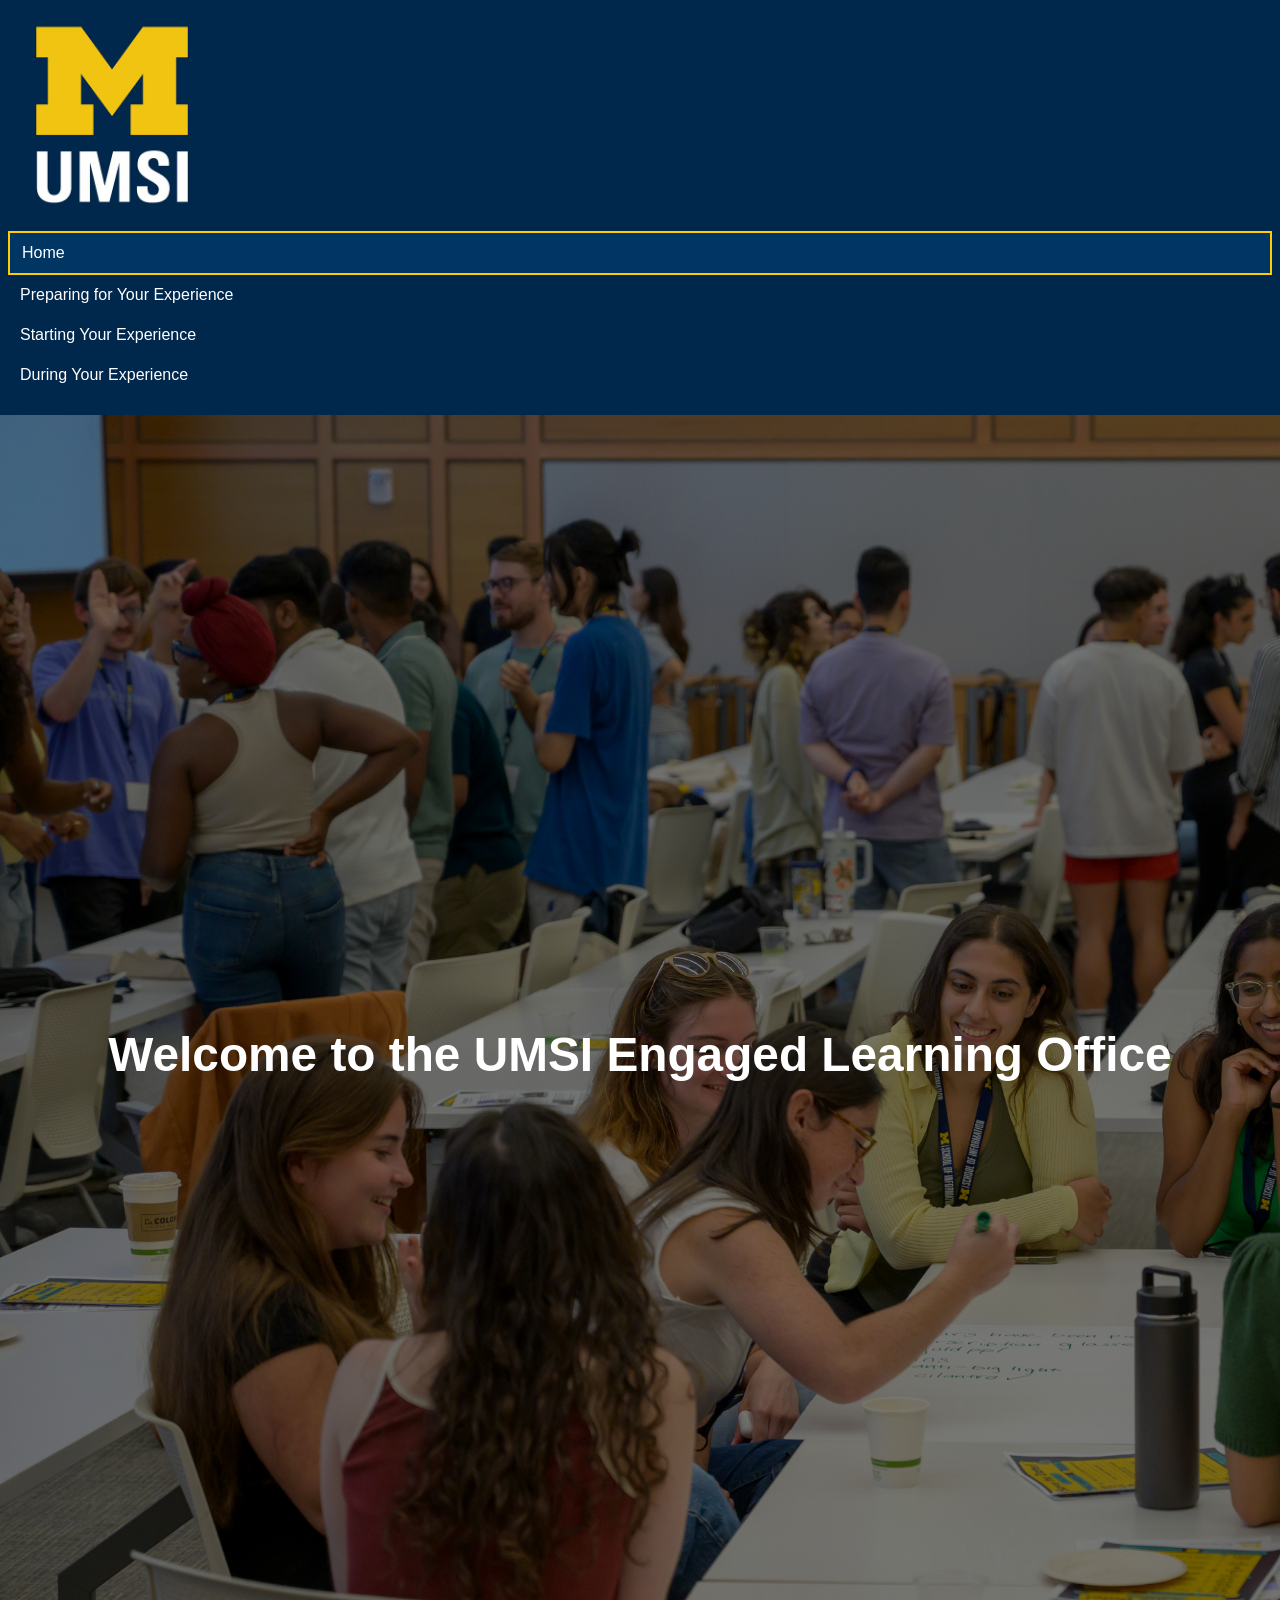
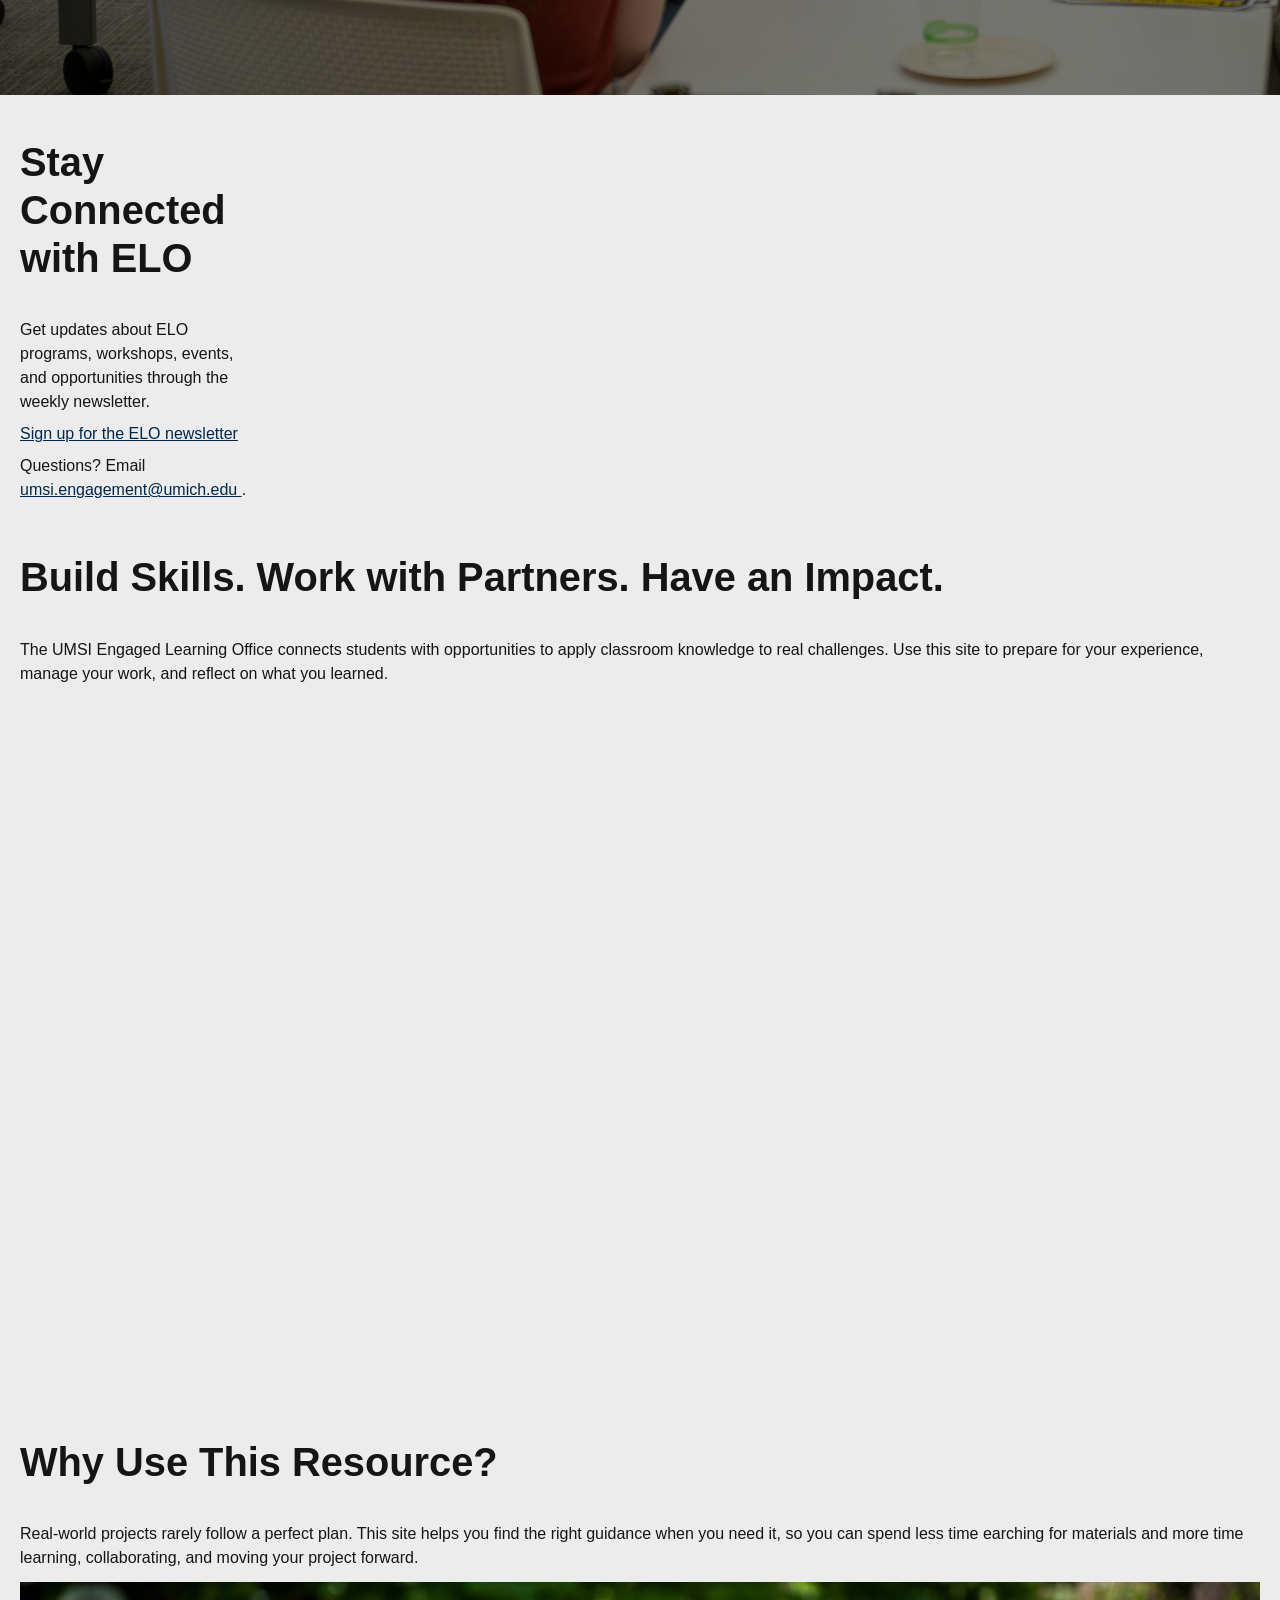
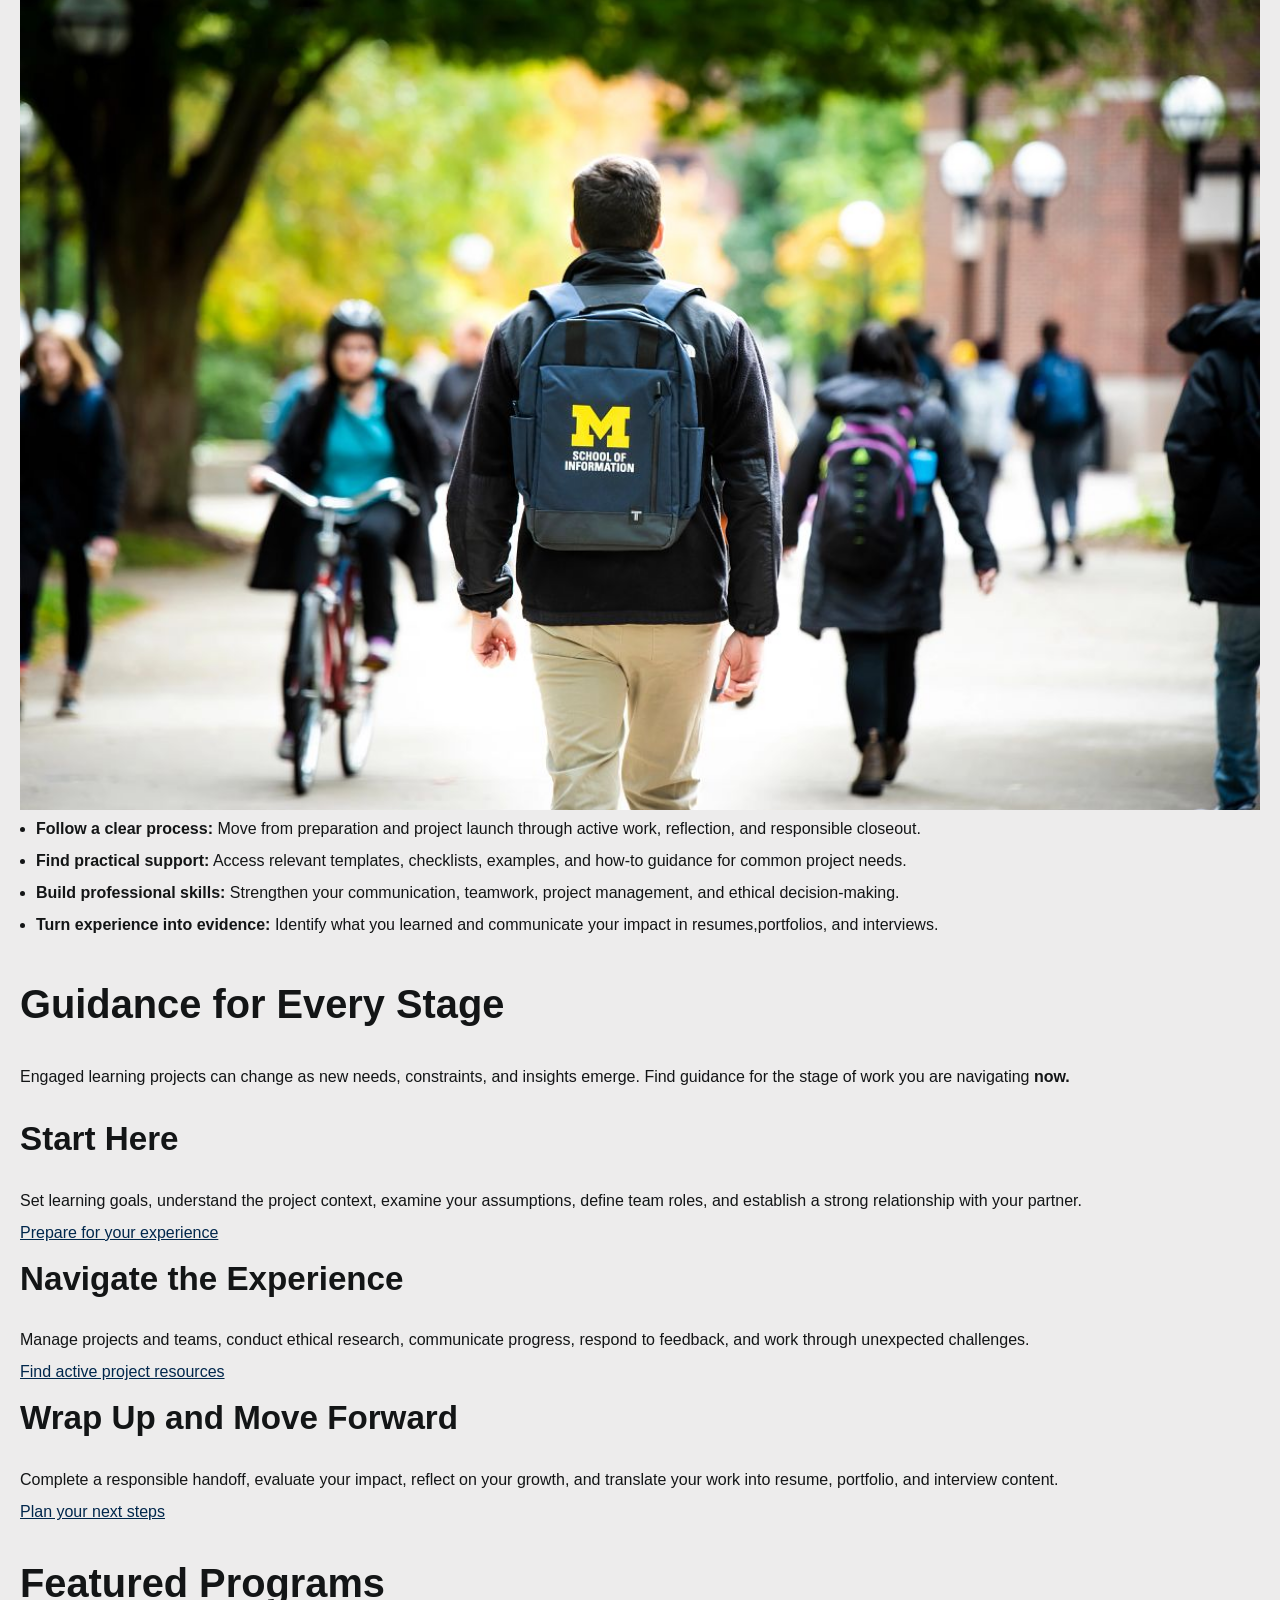
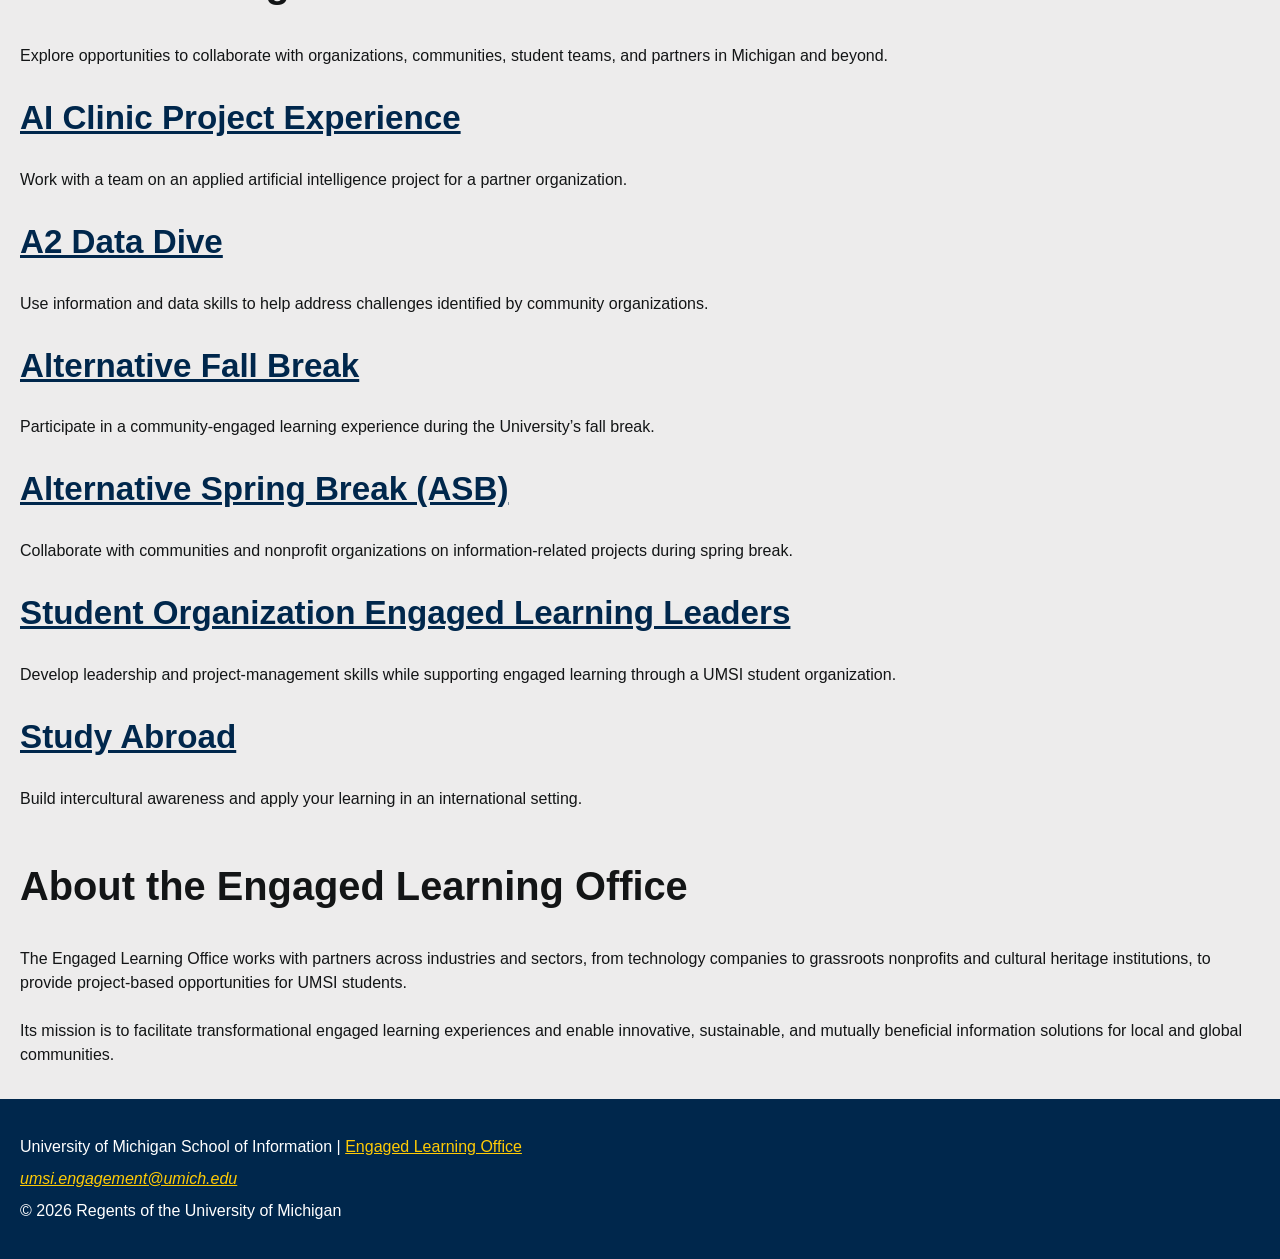
<file: index.html>
<!DOCTYPE html>
<html lang="en">
<head>
    <meta charset="UTF-8">
    <meta name="viewport" content="width=device-width, initial-scale=1.0">
    <link rel="stylesheet" href="css/html5reset.css">
    <link rel="stylesheet" href="css/style.css">
    <title>Engaged Learning Resources | UMSI</title>

</head>
<body>

    <header>
    <a class="skip" href="#main">Skip to Main Content</a>
    <img class="logo" src="images/UMSI_signature_vertical_informal_solidblue.jpg" alt="UMSI Logo">
        <nav>
            <ul>
                <li class="active"><a href = "index.html">Home</a></li>
                <li><a href = "prep.html">Preparing for Your Experience</a></li>
                <li><a href = "start.html">Starting Your Experience</a></li>
                <li><a href = "during.html">During Your Experience</a></li>
            </ul>
        </nav>

    <section class = "overview" tabindex="0">
      <div class="overlay">
        <h1>Welcome to the UMSI Engaged Learning Office</h1>
      </div>
    </section>

    </header>
    <main class="index-container" id="main">
    <section class="intro" tabindex="0">
      <h2>Build Skills. Work with Partners. Have an Impact.</h2>
      <p>
       The UMSI Engaged Learning Office connects students with opportunities to apply classroom knowledge to real challenges. Use this site to prepare for your experience, manage your work, and reflect on what you learned.
      </p>

      <iframe src="https://www.youtube.com/embed/81ZO9RfIJEQ?si=tBp82YWZMl1u7CVS" title="YouTube video player" frameborder="0" allow="accelerometer; autoplay; clipboard-write; encrypted-media; gyroscope; picture-in-picture; web-share" referrerpolicy="strict-origin-when-cross-origin" allowfullscreen></iframe>
         <!-- Note: this iframe might cause an Axe ARIA error - that's not on you that's on YouTube! -->
    </section>

<section class="importance" tabindex="0">
    <h2>Why Use This Resource?</h2>

    <p>Real-world projects rarely follow a perfect plan. This site helps you find the right guidance when you need it, so you can spend less time earching for materials and more time learning, collaborating, and moving your project forward.
    </p>
        <img src="images/UMSI_CampusFall_UMSIBackpack_02.jpg" alt="A student wears a UMSI backpack in fall on the drag.">
    <ul>
        <li><strong>Follow a clear process:</strong> Move from preparation and project launch through active work, reflection, and responsible closeout.</li>
        <li><strong>Find practical support:</strong> Access relevant templates, checklists, examples, and how-to guidance for common project needs.</li>
        <li><strong>Build professional skills:</strong> Strengthen your communication, teamwork, project management, and ethical decision-making.</li>
        <li><strong>Turn experience into evidence:</strong> Identify what you learned and communicate your impact in resumes,portfolios, and interviews.</li>
    </ul>
</section>

 <section class="steps" tabindex="0">
    <h2>Guidance for Every Stage</h2>
    <p>Engaged learning projects can change as new needs, constraints, and insights emerge. Find guidance for the stage of work you are navigating <strong>now.</strong></p>
    <article>
      <h3>Start Here</h3>
      <p>Set learning goals, understand the project context, examine your assumptions, define team roles, and establish a strong relationship with your partner.</p>
      <a href="prep.html">Prepare for your experience</a>
    </article>

    <article>
      <h3>Navigate the Experience</h3>
      <p>Manage projects and teams, conduct ethical research, communicate progress, respond to feedback, and work through unexpected challenges.</p>
      <a href="">Find active project resources</a>
    </article>

    <article>
      <h3>Wrap Up and Move Forward</h3>
      <p>Complete a responsible handoff, evaluate your impact, reflect on your growth, and translate your work into resume, portfolio, and interview content.</p>
      <a href="">Plan your next steps</a>
    </article>
  </section>

   <section class="programs" tabindex="0">
    <h2>Featured Programs</h2>
    <p>Explore opportunities to collaborate with organizations, communities, student teams, and partners in Michigan and beyond.</p>
    <article>
    <h3><a href="https://mcompass.umich.edu/_portal/tds-program-brochure?programid=12810">AI Clinic Project Experience</a></h3>
    <p>Work with a team on an applied artificial intelligence project for a partner organization.</p>
    </article>

    <article>
    <h3><a href="https://mcompass.umich.edu/_portal/tds-program-brochure?programid=12556">A2 Data Dive</a></h3>
    <p>Use information and data skills to help address challenges identified by community organizations.</p>
    </article>

     <article>
      <h3><a href="https://mcompass.umich.edu/_portal/tds-program-brochure?programid=11297">Alternative Fall Break</a></h3>
      <p>Participate in a community-engaged learning experience during the University’s fall break.</p>
    </article>

    <article>
      <h3><a href="https://mcompass.umich.edu/_portal/tds-program-brochure?programid=10621">Alternative Spring Break (ASB)</a></h3>
       <p>Collaborate with communities and nonprofit organizations on information-related projects during spring break.</p>
    </article>

    <article>
      <h3><a href="https://mcompass.umich.edu/_portal/tds-program-brochure?programid=12294">Student Organization Engaged Learning Leaders</a></h3>
       <p>Develop leadership and project-management skills while supporting engaged learning through a UMSI student organization.</p>
    </article>

    <article>
      <h3><a href="https://www.si.umich.edu/student-life/study-abroad">Study Abroad</a></h3>
      <p>Build intercultural awareness and apply your learning in an international setting. </p>
    </article>
   </section>

  <section class="about" tabindex="0">
    <h2>About the Engaged Learning Office</h2>
    <p>The Engaged Learning Office works with partners across industries and sectors, from technology companies to grassroots nonprofits and cultural heritage institutions, to provide project-based opportunities for UMSI students.</p>
    <p>Its mission is to facilitate transformational engaged learning experiences and enable innovative, sustainable, and mutually beneficial information solutions for local and global communities.</p>
  </section>
  <aside tabindex="0">
    <h2>Stay Connected with ELO</h2>
    <p>Get updates about ELO programs, workshops, events, and opportunities through the weekly newsletter.</p>
    <div>
       <a href="https://umsi.info/elo-newsletter"> Sign up for the ELO newsletter</a>
    </div>
    <p>Questions? Email <a href="mailto:umsi.engagement@umich.edu">umsi.engagement@umich.edu </a>.</p>
  </aside>


        <!-- Content taken & modified from UMGPT with the prompt, "Write me a webpage of intro content to help meet the following requirements - this is for the home page": and then pasted in the client objectives & project requirements"
        UMGPT. (2026). UMGPT ( GPT-5.6 Sol September 7th version) [Large language model]. -->
    </main>
    <footer tabindex="0">
        <p>University of Michigan School of Information | <a href="https://www.si.umich.edu/programs/engaged-learning/about-engaged-learning-office">Engaged Learning Office </a></p>
      <address>
        <a href="mailto:umsi.engagement@umich.edu">umsi.engagement@umich.edu</a>
      </address>
      <p>&copy; 2026 Regents of the University of Michigan</p>
    </footer>
</body>
</html>
</file>
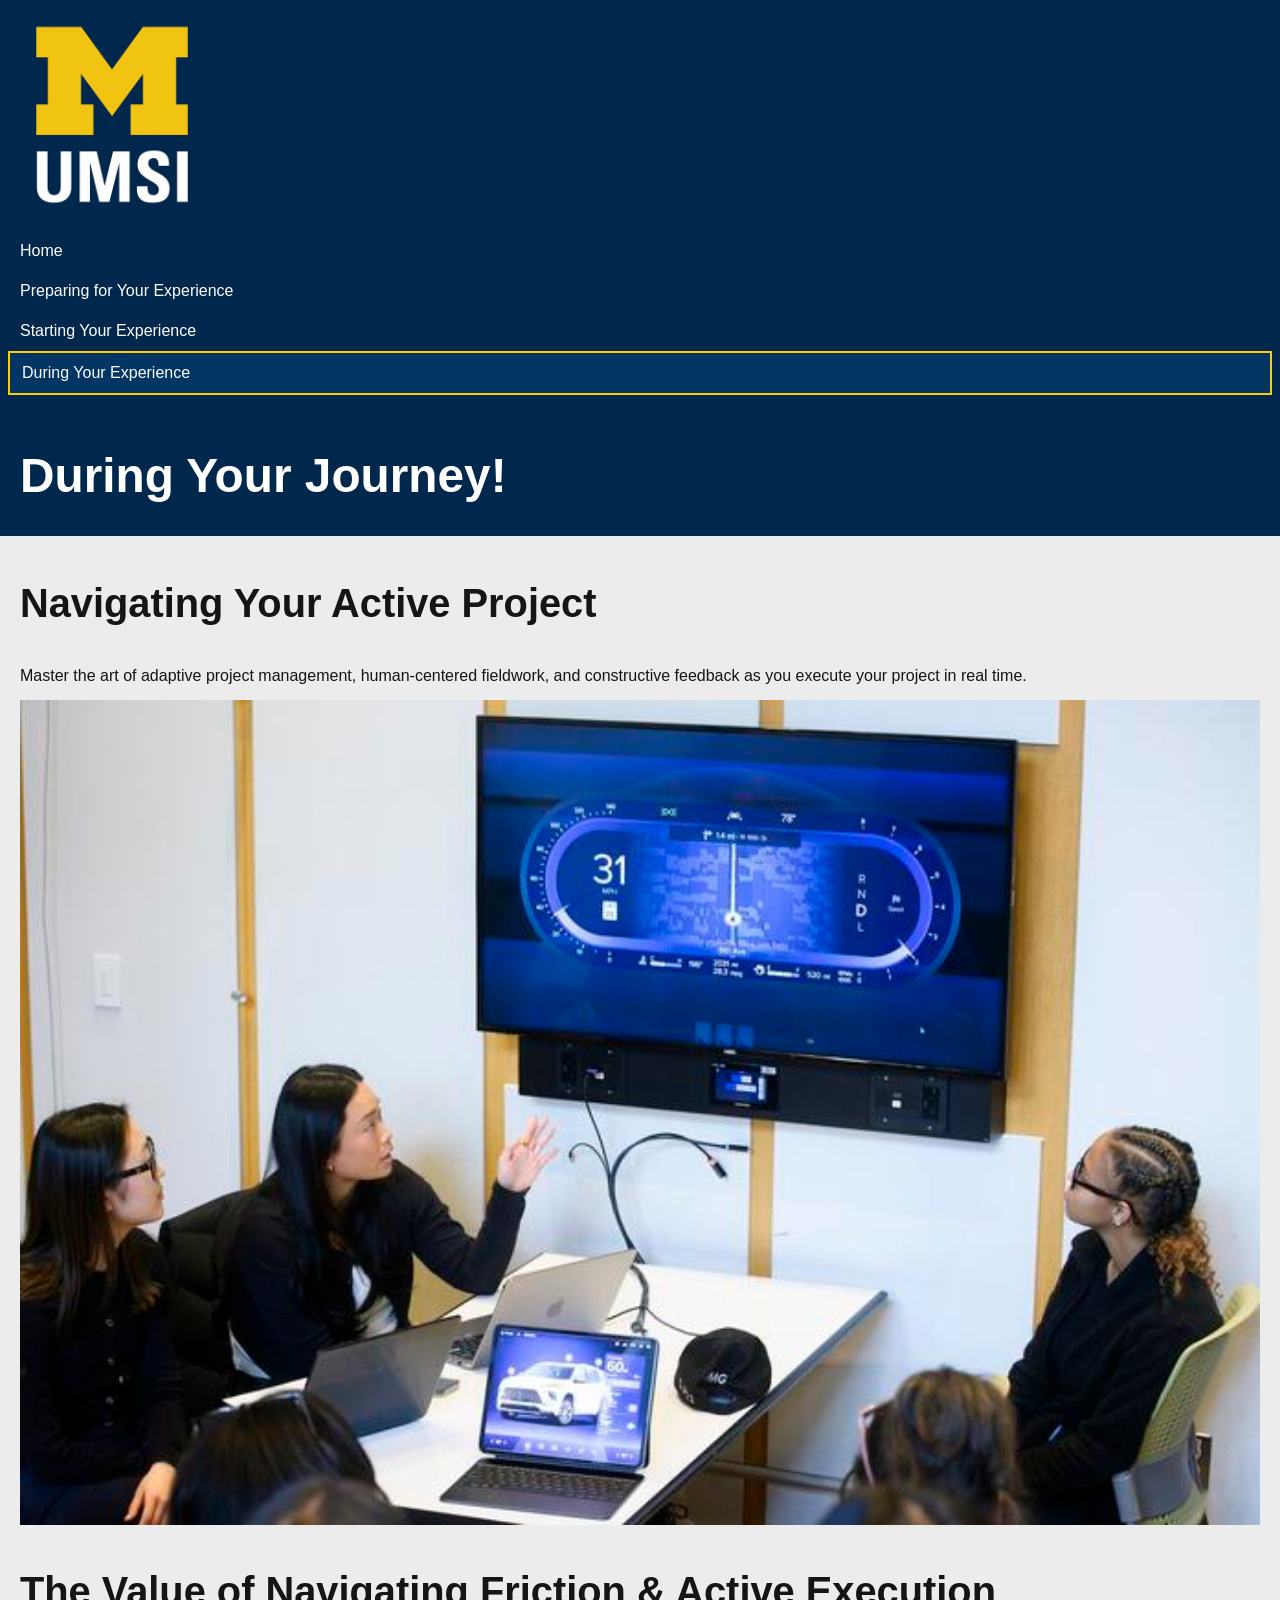
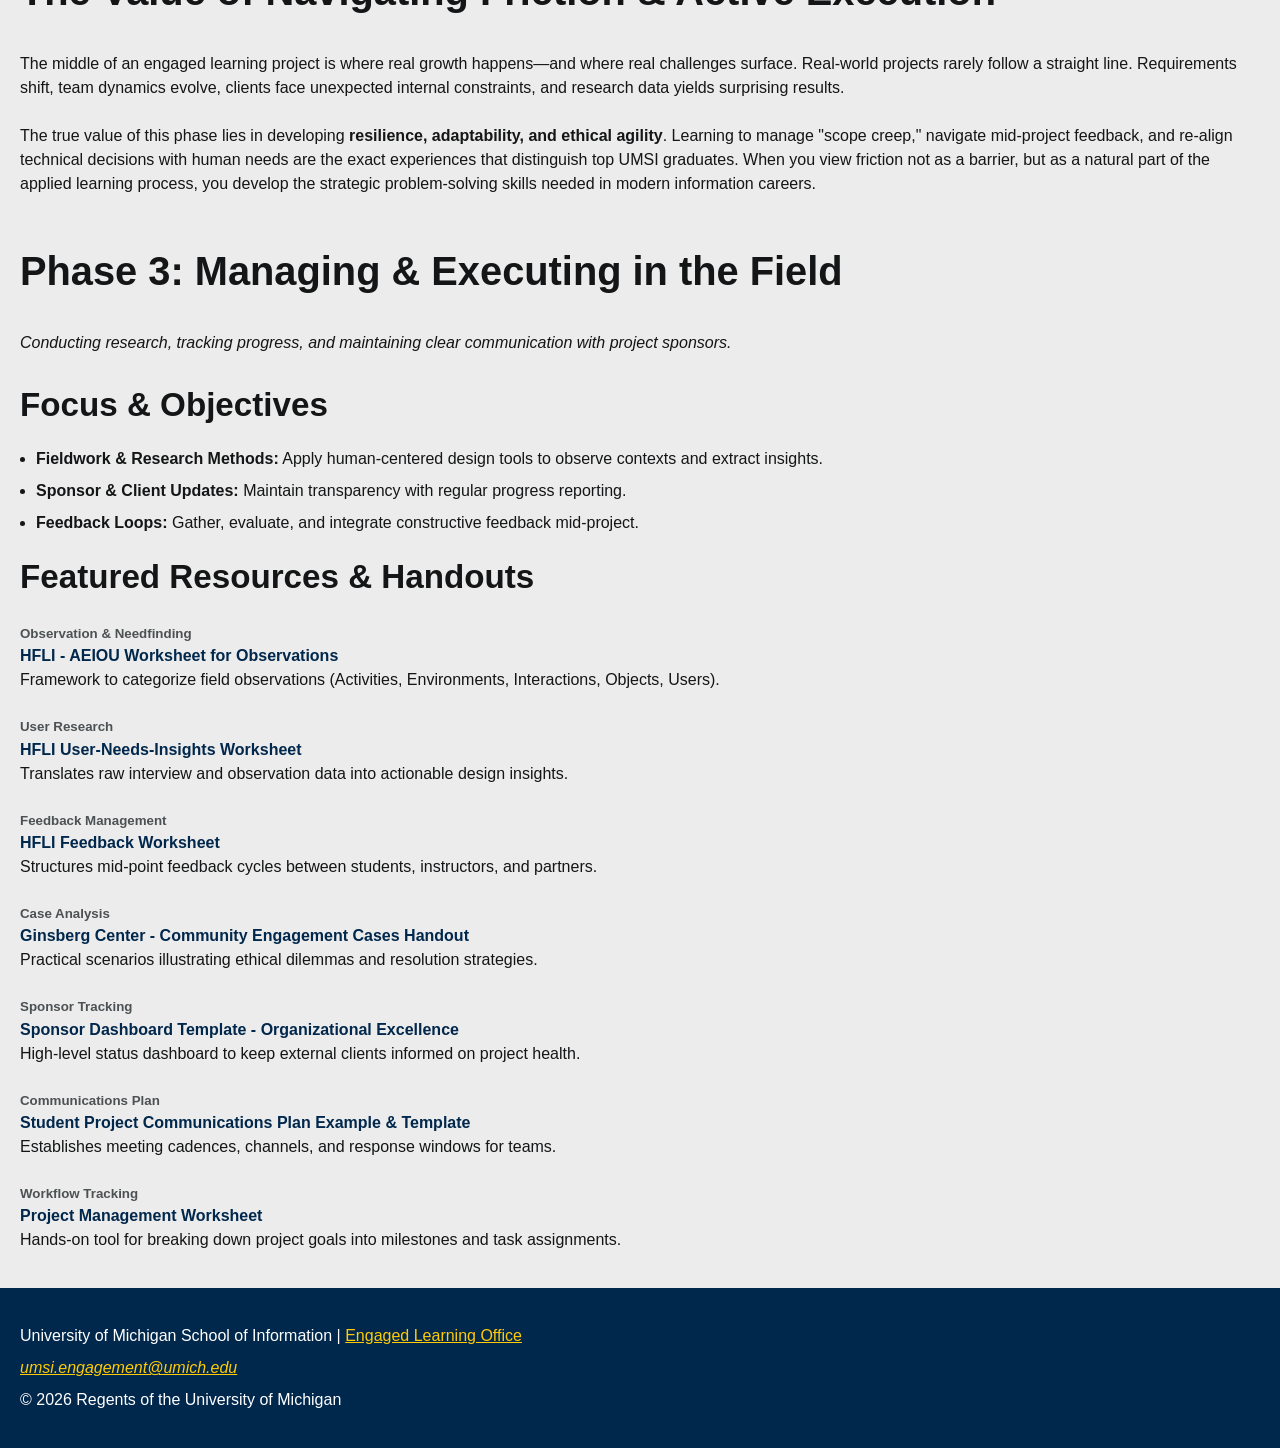
<file: during.html>
<!DOCTYPE html>
<html lang="en">
<head>
    <meta charset="UTF-8">
    <meta name="viewport" content="width=device-width, initial-scale=1.0">
    <link rel="stylesheet" href="css/html5reset.css">
    <link rel="stylesheet" href="css/style.css">
    <title>Resumes</title>
</head>
<body>

    <header>

  <a class="skip" href="#main">Skip to Main Content</a>
        <img class="logo" src="images/UMSI_signature_vertical_informal_solidblue.jpg" alt="UMSI Logo">
        <nav>
            <ul>
                <li><a href = "index.html">Home</a></li>
                <li><a href = "prep.html">Preparing for Your Experience</a></li>
                <li><a href = "start.html">Starting Your Experience</a></li>
                <li class="active"><a href = "during.html">During Your Experience</a></li>
            </ul>
        </nav>
    <h1 tabindex="0">During Your Journey!</h1>
  </header>

<main class="during-container" id="main">

<section class="during-intro" tabindex="0">
  <h2>Navigating Your Active Project</h2>
  <p>Master the art of adaptive project management, human-centered fieldwork, and constructive feedback as you execute your project in real time.</p>

  <img src="images/UMSI_Client_Presentation.jpg"
    alt="Team of students presenting their prototype"
    width="400">
</section>

<section class="during-importance" tabindex="0">
  <h2>The Value of Navigating Friction & Active Execution</h2>
  <p>The middle of an engaged learning project is where real growth happens—and where real challenges surface. Real-world projects rarely follow a straight line. Requirements shift, team dynamics evolve, clients face unexpected internal constraints, and research data yields surprising results.</p>
  <p>The true value of this phase lies in developing <strong>resilience, adaptability, and ethical agility</strong>. Learning to manage "scope creep," navigate mid-project feedback, and re-align technical decisions with human needs are the exact experiences that distinguish top UMSI graduates. When you view friction not as a barrier, but as a natural part of the applied learning process, you develop the strategic problem-solving skills needed in modern information careers.</p>

</section>

<section class="phase" tabindex="0">
  <h2>Phase 3: Managing & Executing in the Field</h2>
  <p><i>Conducting research, tracking progress, and maintaining clear communication with project sponsors.</i></p>
  <article tabindex="0">
    <h3>Focus & Objectives</h3>
    <ul>
      <li><strong>Fieldwork & Research Methods:</strong> Apply human-centered design tools to observe contexts and extract insights.</li>
      <li><strong>Sponsor & Client Updates:</strong> Maintain transparency with regular progress reporting.</li>
      <li><strong>Feedback Loops:</strong> Gather, evaluate, and integrate constructive feedback mid-project.</li>
    </ul>
  </article>

  <article tabindex="0">
    <h3>Featured Resources & Handouts</h3>
    <table>

        <thead>
          <tr>
            <th scope="col">Category</th>
            <th scope="col">Resource Name</th>
            <th scope="col">Purpose</th>
          </tr>
        </thead>

        <tbody>
          <tr>
            <th scope="row">Observation & Needfinding</th>
            <td>HFLI - AEIOU Worksheet for Observations</td>
            <td>Framework to categorize field observations (Activities, Environments, Interactions, Objects, Users).</td>
          </tr>

          <tr>
            <th scope="row">User Research</th>
            <td>HFLI User-Needs-Insights Worksheet</td>
            <td>Translates raw interview and observation data into actionable design insights.</td>
          </tr>

          <tr>
            <th scope="row">Feedback Management</th>
            <td>HFLI Feedback Worksheet</td>
            <td>Structures mid-point feedback cycles between students, instructors, and partners.</td>
          </tr>

          <tr>
            <th scope="row">Case Analysis</th>
            <td>Ginsberg Center - Community Engagement Cases Handout</td>
            <td>Practical scenarios illustrating ethical dilemmas and resolution strategies.</td>
          </tr>

          <tr>
            <th scope="row">Sponsor Tracking</th>
            <td>Sponsor Dashboard Template - Organizational Excellence</td>
            <td>High-level status dashboard to keep external clients informed on project health.</td>
          </tr>

          <tr>
            <th scope="row">Communications Plan</th>
            <td>Student Project Communications Plan Example & Template</td>
            <td>Establishes meeting cadences, channels, and response windows for teams.</td>
          </tr>

          <tr>
            <th scope="row">Workflow Tracking</th>
            <td>Project Management Worksheet</td>
            <td>Hands-on tool for breaking down project goals into milestones and task assignments.</td>
          </tr>

        </tbody>
      </table>
  </article>

</section>

<!-- Content taken & modified from UMGPT with the prompt, "for the same content write me some intro content and resources for a prep page using the ELO content below" - this was after I had asked for content for the home page. " UMGPT. (2026). UMGPT ( GPT-5.6 Sol September 7th version) [Large language model]. -->
</main>
<footer tabindex="0">
        <p>University of Michigan School of Information | <a href="https://www.si.umich.edu/programs/engaged-learning/about-engaged-learning-office">Engaged Learning Office </a></p>
      <address>
        <a href="mailto:umsi.engagement@umich.edu">umsi.engagement@umich.edu</a>
      </address>
      <p>&copy; 2026 Regents of the University of Michigan</p>
    </footer>
    
</body>

</html>
</file>
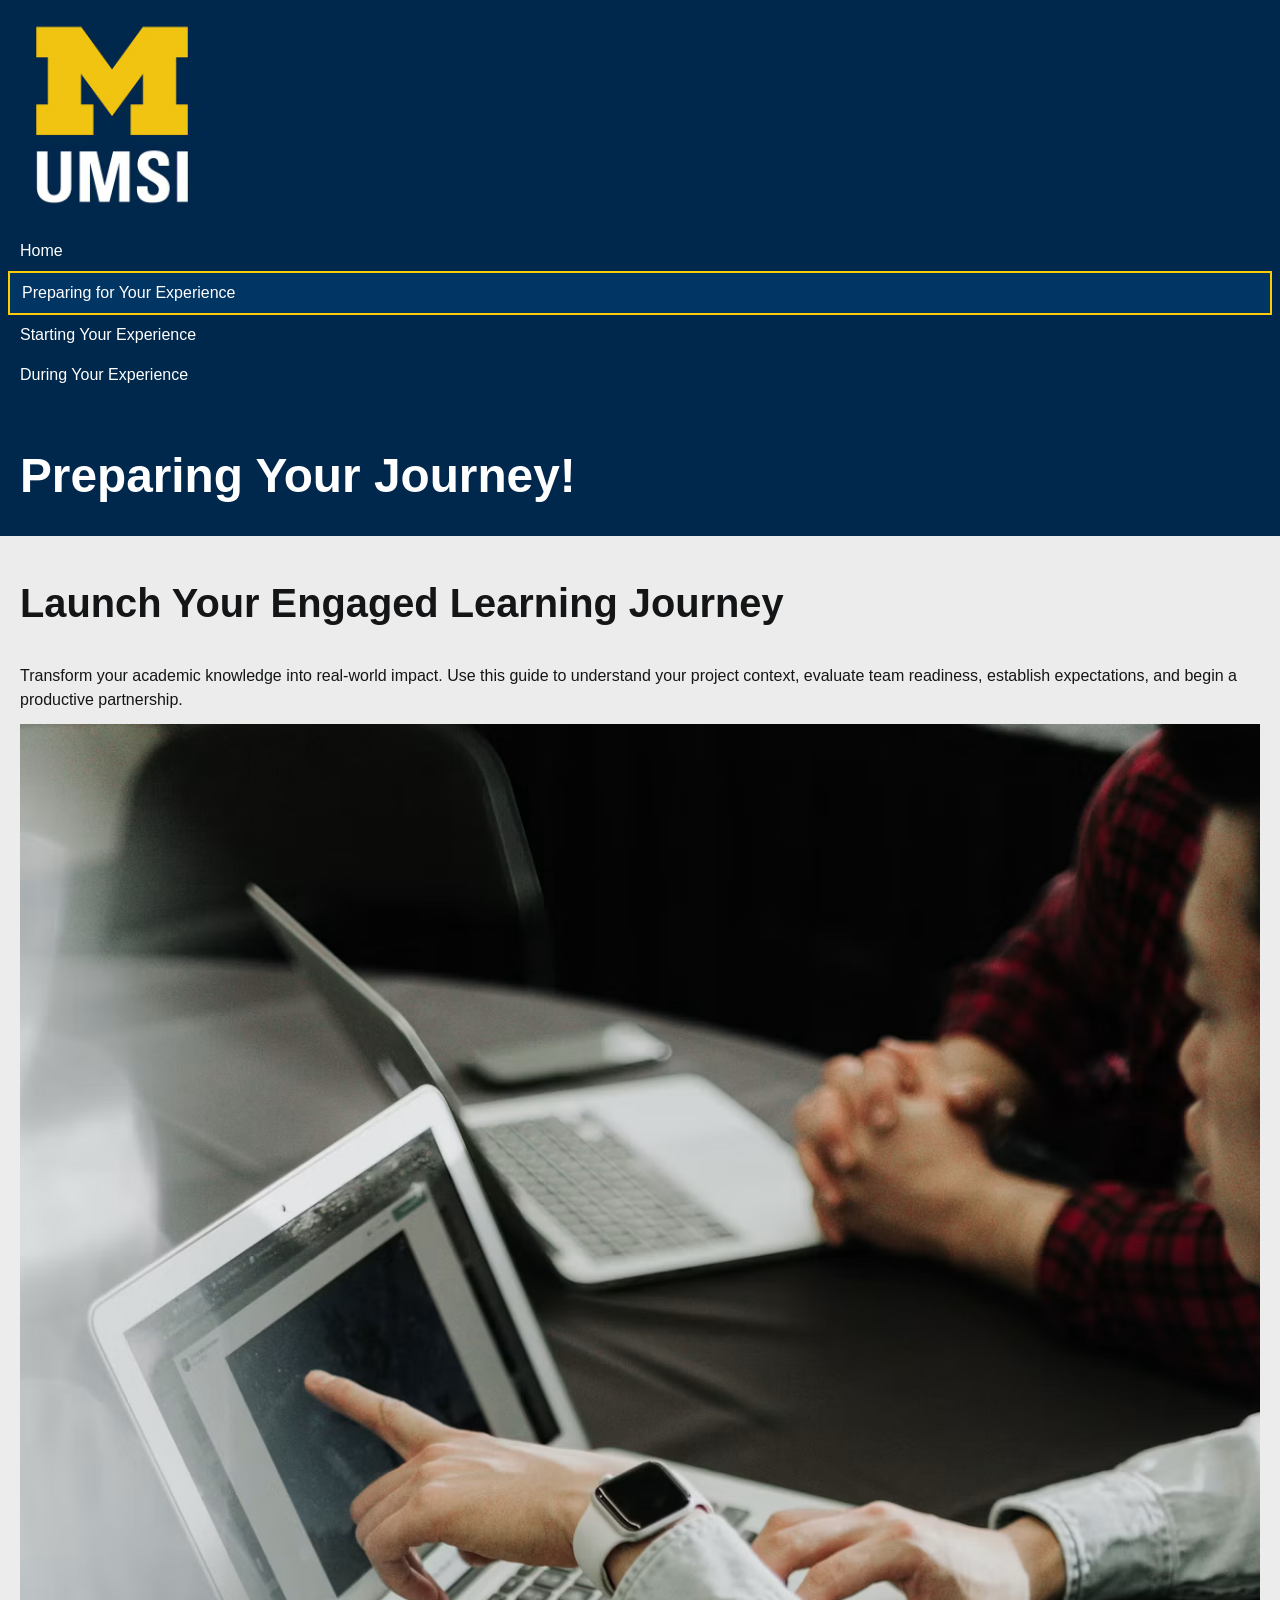
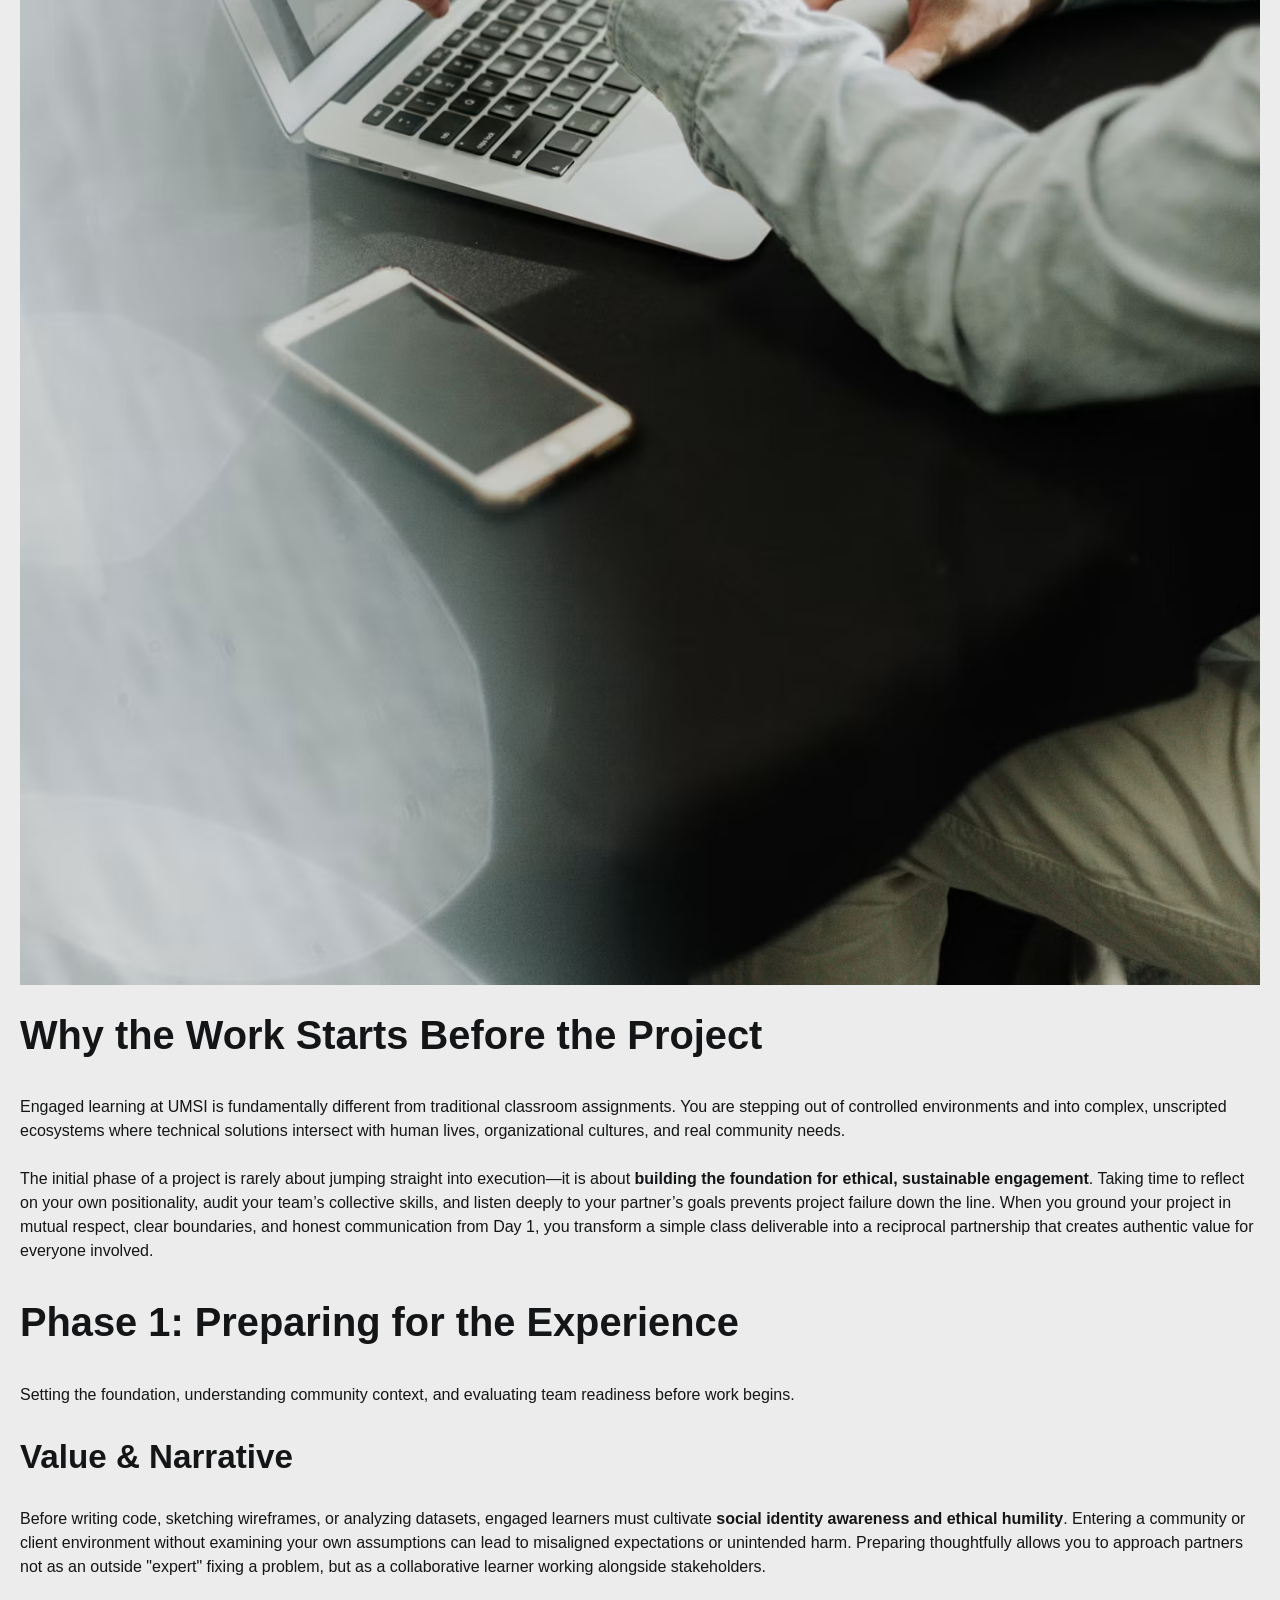
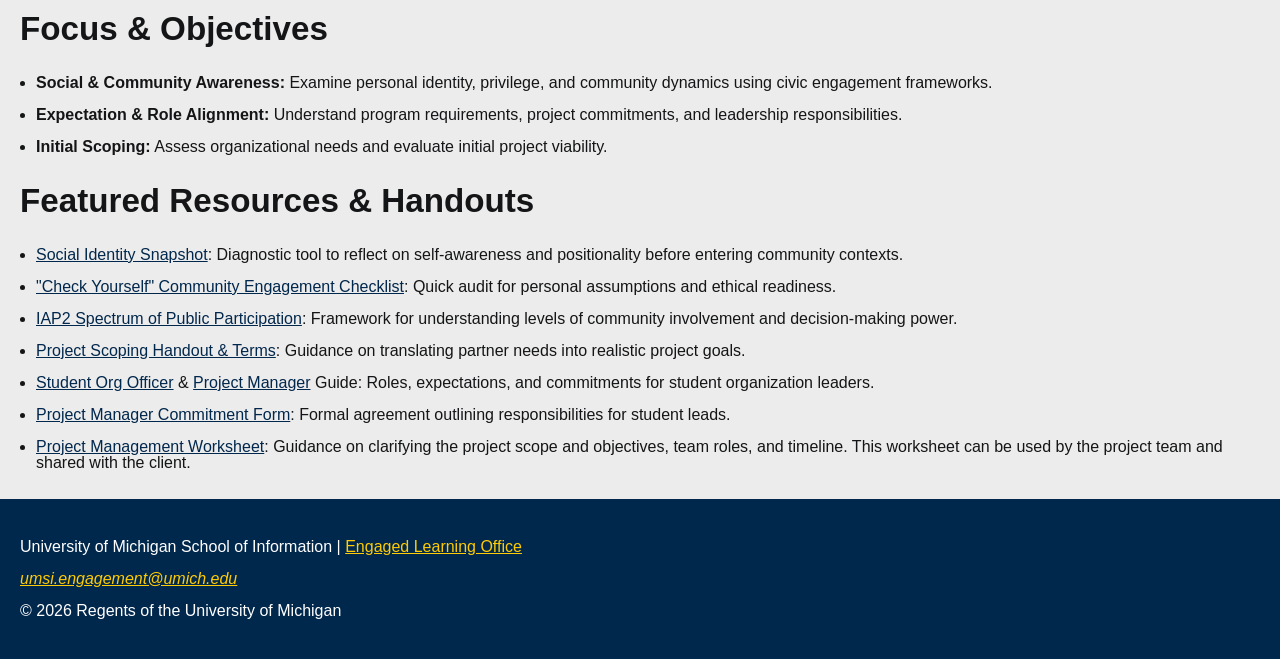
<file: prep.html>
<!DOCTYPE html>
<html lang="en">
<head>
    <meta charset="UTF-8">
    <meta name="viewport" content="width=device-width, initial-scale=1.0">
    <link rel="stylesheet" href="css/html5reset.css">
    <link rel="stylesheet" href="css/style.css">
    <title>Resumes</title>
</head>
<body>

    <header>

    <a class="skip" href="#main">Skip to Main Content</a>
    <img class="logo" src="images/UMSI_signature_vertical_informal_solidblue.jpg" alt="UMSI Logo">
        <nav>
            <ul>
                <li><a href = "index.html">Home</a></li>
                <li class="active"><a href = "prep.html">Preparing for Your Experience</a></li>
                <li><a href = "start.html">Starting Your Experience</a></li>
                <li><a href = "during.html">During Your Experience</a></li>
            </ul>
        </nav>
    <h1>Preparing Your Journey!</h1>
  </header>
<main id="main">
  
<section>
  <h2>Launch Your Engaged Learning Journey</h2>
  <p>Transform your academic knowledge into real-world impact. Use this guide to understand your project context, evaluate team readiness, establish expectations, and begin a productive partnership.</p>
  <img src="images/planning.jpg"
    alt="Students discussing and planning their project"
    width="400">
</section>

<section>
  <h2>Why the Work Starts Before the Project</h2>
  <p>Engaged learning at UMSI is fundamentally different from traditional classroom assignments. You are stepping out of controlled environments and into complex, unscripted ecosystems where technical solutions intersect with human lives, organizational cultures, and real community needs.</p>
  <p>The initial phase of a project is rarely about jumping straight into execution—it is about <strong>building the foundation for ethical, sustainable engagement</strong>. Taking time to reflect on your own positionality, audit your team’s collective skills, and listen deeply to your partner’s goals prevents project failure down the line. When you ground your project in mutual respect, clear boundaries, and honest communication from Day 1, you transform a simple class deliverable into a reciprocal partnership that creates authentic value for everyone involved.</p>


</section>

<section>
  <h2>Phase 1: Preparing for the Experience</h2>
  <p>Setting the foundation, understanding community context, and evaluating team readiness before work begins.</p>
  <article>
    <h3>Value & Narrative</h3>
    <p>Before writing code, sketching wireframes, or analyzing datasets, engaged learners must cultivate <strong>social identity awareness and ethical humility</strong>. Entering a community or client environment without examining your own assumptions can lead to misaligned expectations or unintended harm. Preparing thoughtfully allows you to approach partners not as an outside "expert" fixing a problem, but as a collaborative learner working alongside stakeholders.</p>
  </article>

  <article>
    <h3>Focus & Objectives</h3>
    <ul>
      <li><strong>Social & Community Awareness:</strong> Examine personal identity, privilege, and community dynamics using civic engagement frameworks.</li>
      <li><strong>Expectation & Role Alignment:</strong> Understand program requirements, project commitments, and leadership responsibilities.</li>
      <li><strong>Initial Scoping:</strong> Assess organizational needs and evaluate initial project viability.
</li>
    </ul>
  </article>

  <article>
    <h3>Featured Resources & Handouts</h3>
    <ul>
      <li><a href="https://sites.lsa.umich.edu/equitable-teaching/social-identity-snapshot/">Social Identity Snapshot</a>: Diagnostic tool to reflect on self-awareness and positionality before entering community contexts.</li>
      <li><a href="https://docs.google.com/document/d/1Qt9YeStVwDHjwJhOLAz42JSNQR2lFMurdUtxtdrGkuc/edit?tab=t.0#heading=h.ch0bvccjkrzn"> "Check Yourself" Community Engagement Checklist</a>: Quick audit for personal assumptions and ethical readiness.</li>
      <li><a href="https://drive.google.com/file/d/1zc1RNlrDxV51-muOERdDTnINQcquJpOA/view?usp=sharing"> IAP2 Spectrum of Public Participation</a>: Framework for understanding levels of community involvement and decision-making power.</li>
      <li><a href="https://docs.google.com/document/d/1TrEDolwmOIlXgYgAP9VvlOGoYOwFfe6KxzZOgZSVYVw/edit?usp=drive_link">Project Scoping Handout & Terms</a>: Guidance on translating partner needs into realistic project goals.</li>
      <li><a href="https://docs.google.com/document/d/1AexsV_JeSd0kRUBbcifZpfBu6y6Zi8Y0iJScp1I3gkM/edit?usp=drive_link">Student Org Officer</a> & <a href="https://docs.google.com/document/u/0/d/1uwOOS0TrXWzcSShj8DUFpckWo0t1UNu_Q7WVbZnLhX0/edit">Project Manager</a> Guide: Roles, expectations, and commitments for student organization leaders.</li>
      <li><a href="https://docs.google.com/document/d/1U4lCNGyWKJ3C2i_VgFqAR45Z4zF1FehuthuqT-M2wdI/edit?usp=drive_link">Project Manager Commitment Form</a>: Formal agreement outlining responsibilities for student leads.</li>
      <li><a href="https://docs.google.com/document/d/1twc-7TYWmb_PNrOBiDI1NuJqJAuhluTICr22GRd_NLc/edit?usp=drive_link">Project Management Worksheet</a>: Guidance on clarifying the project scope and objectives, team roles, and timeline. This worksheet can be used by the project team and shared with the client.</li>
    </ul>
  </article>
</section>
<!-- Content taken & modified from UMGPT with the prompt, "for the same content write me some intro content and resources for a prep page using the ELO content below" - this was after I had asked for content for the home page. " UMGPT. (2026). UMGPT ( GPT-5.6 Sol September 7th version) [Large language model]. -->
</main>
<footer>
        <p>University of Michigan School of Information | <a href="https://www.si.umich.edu/programs/engaged-learning/about-engaged-learning-office">Engaged Learning Office </a></p>
      <address>
        <a href="mailto:umsi.engagement@umich.edu">umsi.engagement@umich.edu</a>
      </address>
      <p>&copy; 2026 Regents of the University of Michigan</p>
    </footer>
    
</body>

</html>
</file>
<file: css/style.css>
img {
    width: 100%;
}

iframe {
    width: 100%;
    height: auto;
    aspect-ratio: 16/9;
}

body{
    background-color: #EDECEC;
    font-family: Helvetica, Arial;
    color: #131516;
    margin: 0;
    padding: 0;
}

h1{
    font-size: 2.986rem;
    line-height: 1.2;
    padding: 32px 20px;
}

h2{
    font-size: 2.488rem;
    line-height: 1.2;
    padding: 24px 0px;
}

h3{
    font-size: 2.074rem;
    line-height: 1.2;
    padding: 18px 0px;
}

p{
    font-size: 1rem;
    line-height: 1.5;
    padding: 12px 0px
}

li {
    padding: 8px 0px;
}

a {
    color: #00274C
}

.logo {
    max-width: 15%;
    padding-top: 16px;
    padding-left: 16px;
}

/* nav styling */

nav li{
    /* display: inline; */
    padding: 12px 12px;
}

nav .active {
    border: 2px solid #ffcb05;
    background-color: #003564;
}

nav a{
    color: #fff;
    font-weight: medium;
    text-decoration: none; 
}

nav{
    background-color: #00274C;
    padding: 20px 8px; 
    text-align: left;
}

/* header styling */

header {
    background-color: #00274C;
}

header h1 {
    color: #fff;
}

/* footer styling */

footer{
    background-color: #00274C;
    color: white;
    padding: 24px 20px;
}

footer a {
    color: #ffcb05;
}

/* skip to main button styling */

.skip {
    position: absolute;
    top: -65px;
    right: 0px;
    padding: 12px 8px;
    background-color: #00274c;
    color: #ffcb05;
    z-index: 1;
}

.skip:focus{
    top: 0px;
}

/* index main/grid styling */

#main {
    margin: 20px;
}

.index-container {
    display: grid;
    grid-template-columns: repeat(5, 1fr);
    gap: 16px;
}

.overview {
    grid-column: 1 / -1;
    background-image: url("../images/UMSI_MastersOrientation_081825_06.jpg");
    background-size: cover;
    height: 100vw;
    align-content: center;
}

.overlay {
    position: relative;
    inset: 0;
    height: 100vw;
    background-color: rgba(0, 0, 0, 0.5);
    display: flex;
    justify-content: center;
    align-items: center;
    color: #fff;
}

.intro,
.importance,
.steps,
.programs,
.about {
     grid-column: 1 / -1;
}

.intro {
     grid-row-start: 2;
}

.importance {
     grid-row-start: 3;
}

.steps {
     grid-row-start: 4;
}

.programs {
     grid-row-start: 5;
}

.about {
     grid-row-start: 6;
}

/* during main/grid styling */

.during-container {
    display: grid;
    grid-template-columns: repeat(5, 1fr);
    gap: 16px;
}

.during-intro,
.during-importance,
.phase {
    grid-column: 1 / -1
}

.during-intro {
    grid-row-start: 1;
}

.during-importance {
    grid-row-start: 2;
}

.phase {
    grid-row-start: 3;
}

#main ul {
    padding-left: 16px;
}

table {
    display: flex;
}

thead {
    opacity: 0;
    position: absolute;
}

tr {
    display: flex;
    flex-direction: column;
    padding: 12px 0px;
    align-self: stretch;
    align-items: flex-start;
}

th {
    padding-bottom: 8px;
    font-size: 0.833rem;
    color: #4C5153;
}

td {
    padding-bottom: 8px;
}

tr td:nth-child(2) {
    font-weight: bold;
    color: #00274c;
}
</file>
